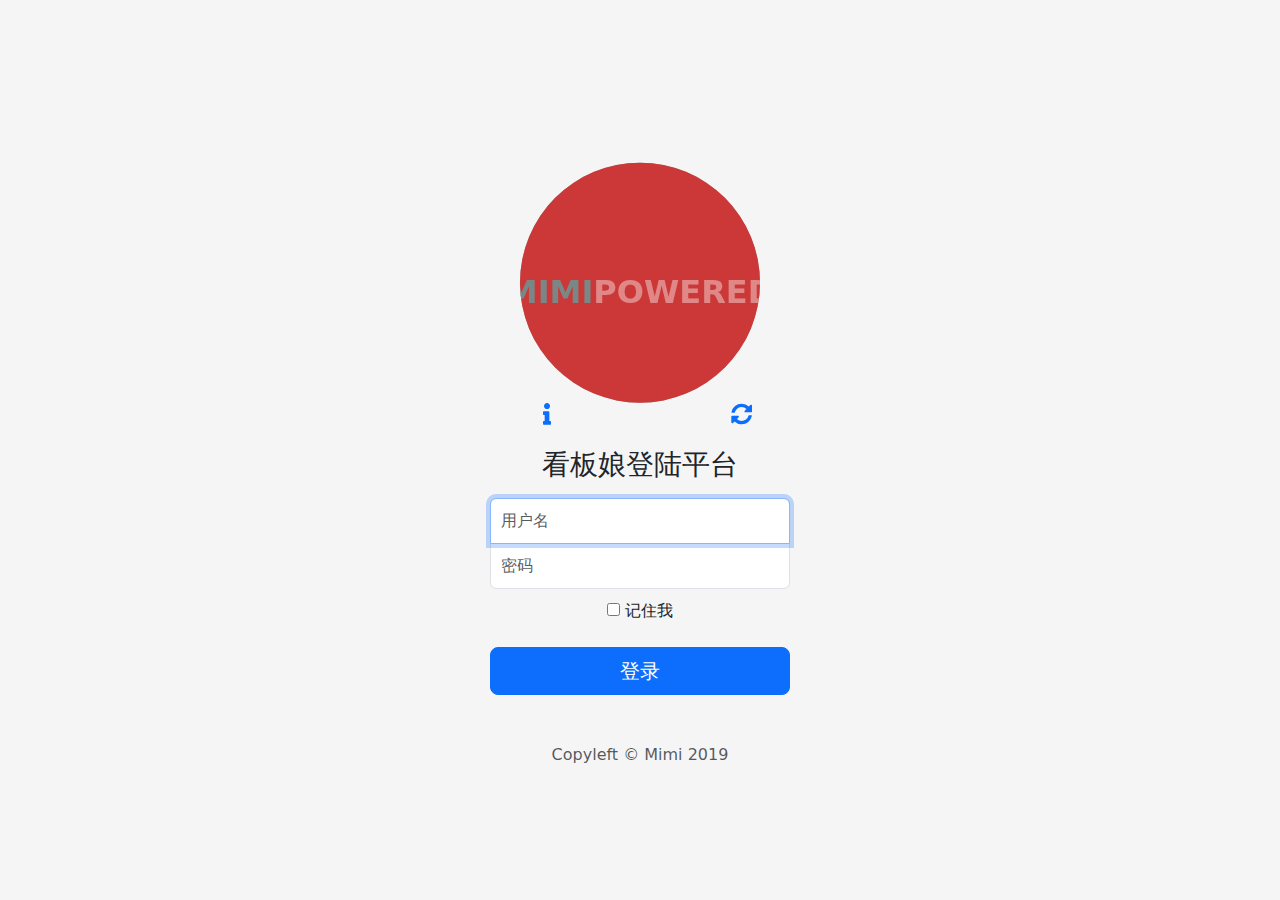
<file: live2d-widget/demo/login.html>
<!DOCTYPE html>
<html>
<head>
<meta charset="UTF-8">
<meta name="viewport" content="width=device-width, initial-scale=1, shrink-to-fit=no">
<title>看板娘登陆平台</title>
<link rel="stylesheet" href="https://cdn.jsdelivr.net/npm/bootstrap@5/dist/css/bootstrap.min.css">
<link rel="stylesheet" href="https://cdn.jsdelivr.net/npm/@fortawesome/fontawesome-free@5/css/all.min.css">
<script src="../live2d.min.js"></script>
<style>
html, body {
	height: 100%;
}
body {
	display: flex;
	align-items: center;
	justify-content: center;
	padding-top: 40px;
	padding-bottom: 40px;
	background-color: #f5f5f5;
}
.form-signin {
	width: 100%;
	max-width: 330px;
	padding: 15px;
	margin: 0 auto;
}
.form-signin .checkbox {
	font-weight: 400;
}
.form-signin .form-control {
	position: relative;
	box-sizing: border-box;
	height: auto;
	padding: 10px;
	font-size: 16px;
}
.form-signin .form-control:focus {
	z-index: 2;
}
.form-signin input[type=text] {
	margin-bottom: -1px;
	border-bottom-right-radius: 0;
	border-bottom-left-radius: 0;
}
.form-signin input[type=password] {
	margin-bottom: 10px;
	border-top-left-radius: 0;
	border-top-right-radius: 0;
}
#stage {
	position: relative;
}
#stage img {
	width: 100%;
	margin-bottom: 20px;
	border-radius: 20px;
}
#stage button {
	position: absolute;
	width: 2em;
	height: 2em;
	border-radius: 50%;
}
#inner {
	position: relative;
	background-color: #999;
	clip-path: circle(120px at center);
}
#cover {
	position: absolute;
	background-color: #CB3837;
	width: 100%;
	height: 100%;
	bottom: 10%;
	transition: all 1s;
	box-shadow: 0 0 0 5px rgba(0, 0, 0, .1);
}
#text {
	position: absolute;
	bottom: 30%;
	font-size: 2em;
	left: 50%;
	transform: translateX(-50%);
	opacity: 0.4;
	font-weight: bold;
}
#detail {
	position: absolute;
	background: rgba(255, 255, 255, .1);
	width: 100%;
	height: 10px;
	bottom: 0;
}
#handle {
	position: absolute;
	background: #ccc;
	bottom: -2px;
	box-shadow: 0 1px 0 1px rgba(0, 0, 0, .1);
	height: 8px;
	left: 50%;
	margin-left: -15px;
	width: 30px;
	cursor: pointer;
}
#info {
	left: 40px;
	bottom: 20px;
}
#refresh {
	right: 40px;
	bottom: 20px;
}
#live2d {
	cursor: grab;
	height: 300px;
	width: 300px;
}
#live2d:active {
	cursor: grabbing;
}
</style>
</head>
<body class="text-center">
<form class="form-signin" action="login.php" method="post">
	<div id="stage">
		<div id="inner">
			<div id="cover">
				<div id="text">
					<span style="color: cyan;">MIMI</span><span style="color: white;">POWERED</span>
				</div>
				<div id="detail"></div>
				<div id="handle"></div>
			</div>
			<canvas class="mb-4" id="live2d" width="800" height="800"></canvas>
		</div>
		<button class="btn btn-link" id="info"><i class="fa fa-lg fa-info"></i></button>
		<button class="btn btn-link" id="refresh"><i class="fa fa-lg fa-sync-alt"></i></button>
	</div>
	<h1 class="h3 mb-3 fw-normal">看板娘登陆平台</h1>
	<label for="room" class="sr-only">用户名</label>
	<input type="text" name="room" class="form-control" placeholder="用户名" required autofocus>
	<label for="pass" class="sr-only">密码</label>
	<input type="password" name="pass" class="form-control" placeholder="密码" required>
	<div class="checkbox mb-4">
		<label>
			<input type="checkbox" value="remember-me"> 记住我
		</label>
	</div>
	<div class="d-grid">
		<button class="btn btn-lg btn-primary" type="submit">登录</button>
	</div>
	<p class="mt-5 mb-3 text-muted">Copyleft &copy; Mimi 2019</p>
</form>
<script>
/*
 * _(:з」∠)_
 * Created by Shuqiao Zhang in 2019.
 * https://zhangshuqiao.org
 */

/*
 * This program is free software: you can redistribute it and/or modify
 *  it under the terms of the GNU General Public License as published by
 *  the Free Software Foundation, either version 3 of the License, or
 *  (at your option) any later version.
 *
 * This program is distributed in the hope that it will be useful,
 *  but WITHOUT ANY WARRANTY; without even the implied warranty of
 *  MERCHANTABILITY or FITNESS FOR A PARTICULAR PURPOSE.  See the
 *  GNU General Public License for more details.
 */
window.addEventListener("load", () => {
	"use strict";

	if (!CSS.supports("clip-path", "circle(120px at center)")) {
		document.getElementById("stage").innerHTML = '<img src="../assets/screenshot-1.png">';
		return;
	}

	const apiPath = "https://live2d.fghrsh.net/api";
	let state = 0, loading = false,
		modelId = localStorage.getItem("modelId"),
		modelTexturesId = localStorage.getItem("modelTexturesId");
	if (modelId === null) {
		modelId = 1;
		modelTexturesId = 53;
	}
	loadModel(modelId, modelTexturesId);

	function loadModel(modelId, modelTexturesId) {
		localStorage.setItem("modelId", modelId);
		if (modelTexturesId === undefined) modelTexturesId = 0;
		localStorage.setItem("modelTexturesId", modelTexturesId);
		loadlive2d("live2d", `${apiPath}/get/?id=${modelId}-${modelTexturesId}`, null);
		console.log("live2d", `模型 ${modelId}-${modelTexturesId} 加载完成`);
		setTimeout(() => {
			coverPosition("80%");
			state = 2;
		}, 2000);
	}

	function loadRandModel() {
		const modelId = localStorage.getItem("modelId"),
			modelTexturesId = localStorage.getItem("modelTexturesId");
		fetch(`${apiPath}/rand_textures/?id=${modelId}-${modelTexturesId}`)
			.then(response => response.json())
			.then(result => {
				loadModel(modelId, result.textures.id);
				setTimeout(() => {
					state = 2;
					coverPosition("80%");
					loading = false;
				}, 1000);
			});
	}

	function loadOtherModel() {
		const modelId = localStorage.getItem("modelId");
		fetch(`${apiPath}/switch/?id=${modelId}`)
			.then(response => response.json())
			.then(result => {
				loadModel(result.model.id);
			});
	}

	function coverPosition(pos) {
		document.getElementById("cover").style.bottom = pos;
	}

	document.getElementById("info").addEventListener("click", () => {
		fetch("https://v1.hitokoto.cn")
			.then(response => response.json())
			.then(result => {
				alert("「" + result.hitokoto + "」——" + result.from);
			});
	});

	document.getElementById("refresh").addEventListener("click", () => {
		if (loading) return;
		state = 0;
		coverPosition("10%");
		loading = true;
		setTimeout(loadRandModel, 1000);
	});

	document.getElementById("handle").addEventListener("click", () => {
		if (state === 1) {
			state = 2;
			coverPosition("80%");
		}
		else if (state === 2) {
			state = 1;
			coverPosition("20%");
		}
	});

	document.querySelector("input[type=password]").addEventListener("focus", () => {
		if (state === 2) {
			state = 1;
			coverPosition("20%");
		}
	});
	document.querySelector("input[type=password]").addEventListener("blur", () => {
		if (state === 1) {
			state = 2;
			coverPosition("80%");
		}
	});
});
</script>
</body>
</html>
</file>
